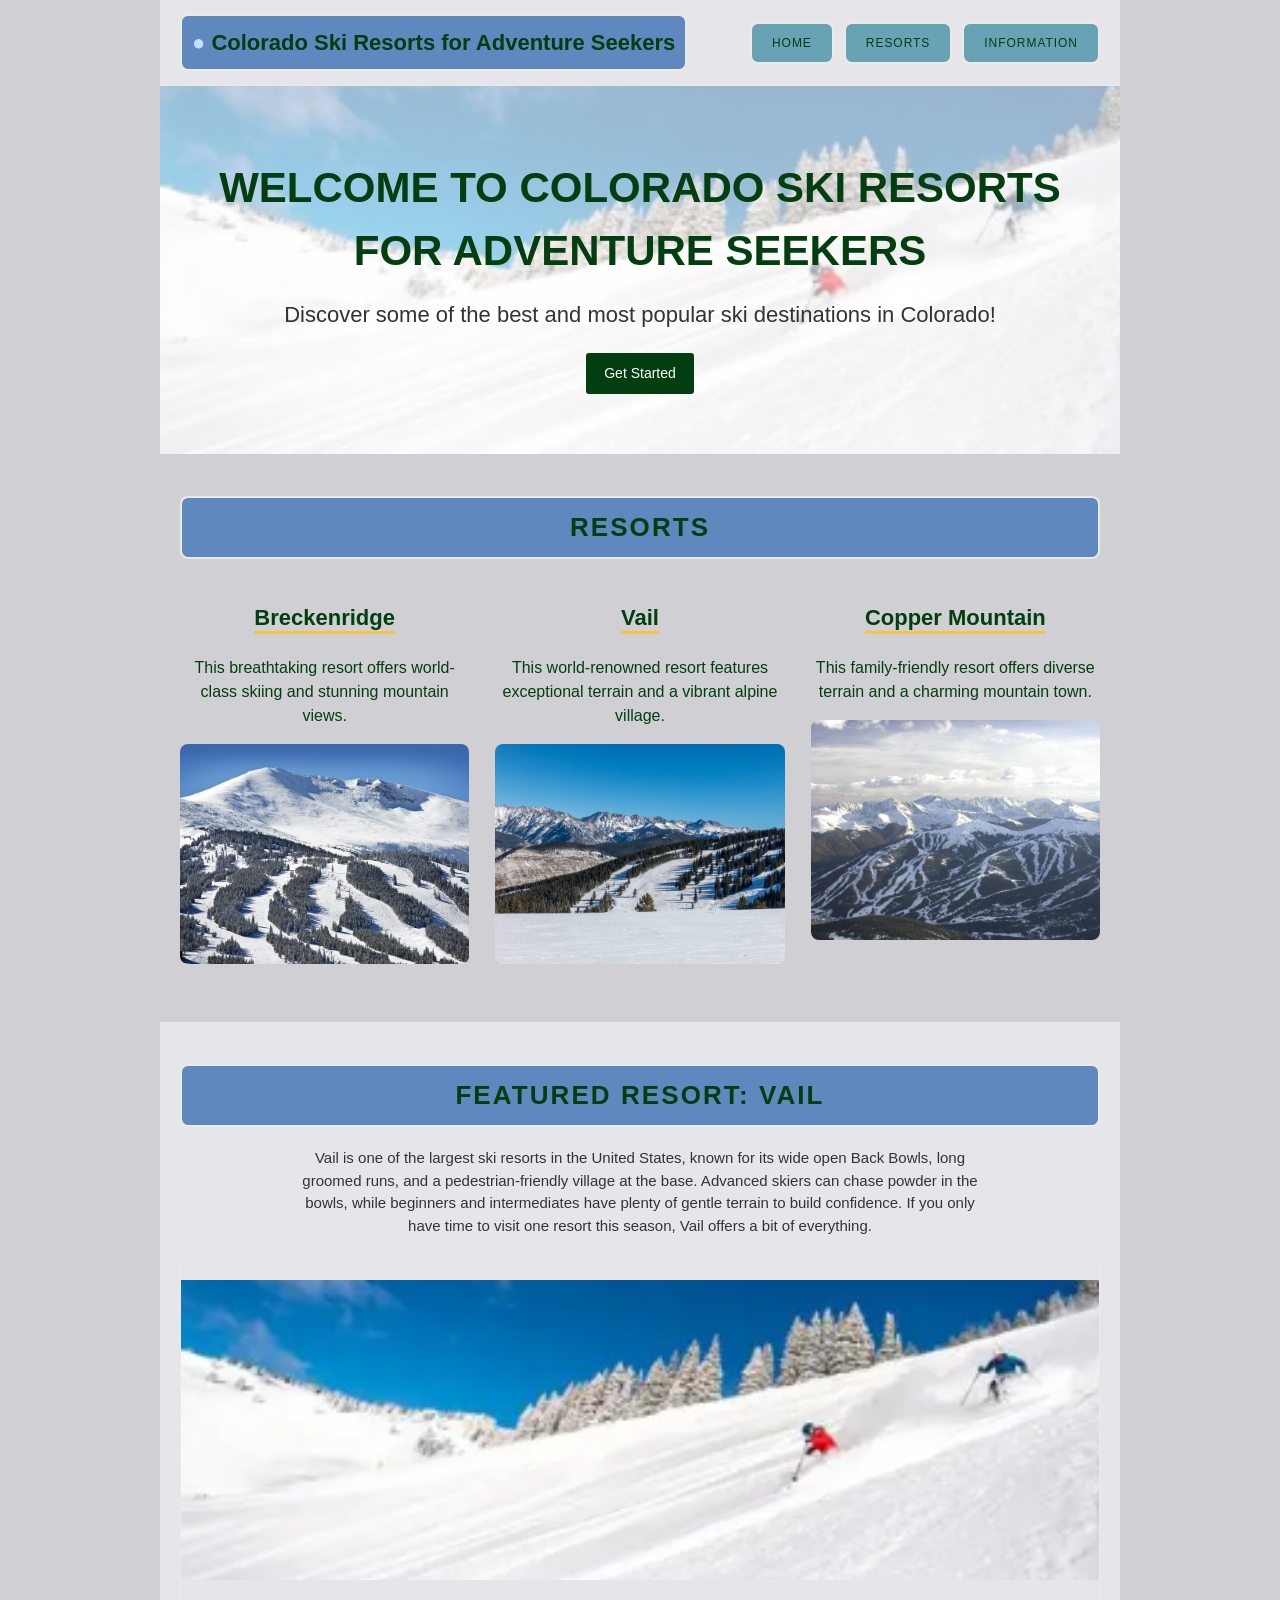
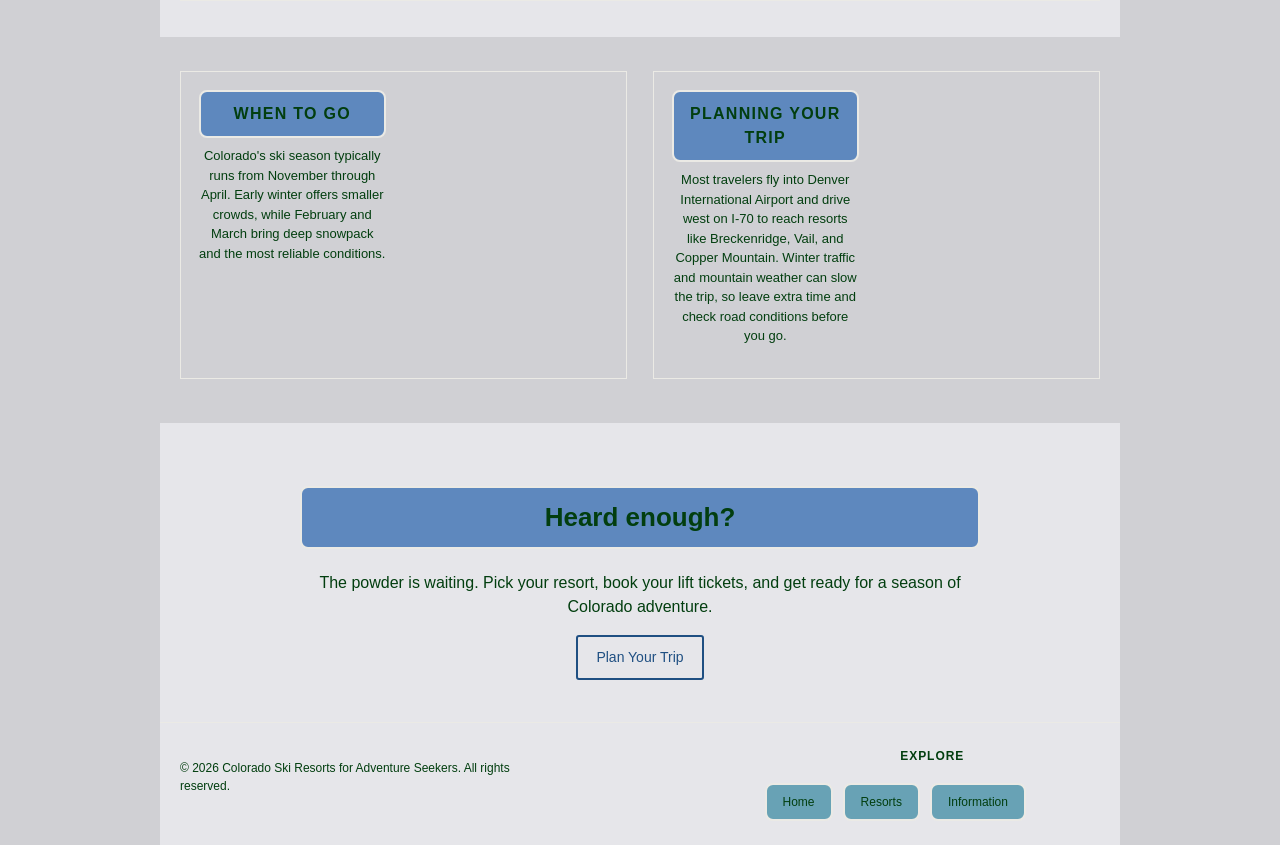
<file: index.html>
<!DOCTYPE html>
<html lang="en">
  <head>
    <meta charset="UTF-8">
    <meta name="viewport" content="width=device-width, initial-scale=1.0">
    <title>Colorado Ski Resorts for Adventure Seekers</title>
    <link rel="stylesheet" href="styles.css">
  </head>

  <body>
    <!-- Header: brand left, nav right (TODO A) -->
    <header class="site-header" id="home">
      <div class="header-inner">
        <h1 class="brand"><span class="dot" aria-hidden="true">&#9679;</span> Colorado Ski Resorts for Adventure Seekers</h1>
        <nav class="site-nav" aria-label="Main">
          <ul>
            <li><a href="#home">Home</a></li>
            <li><a href="#resorts">Resorts</a></li>
            <li><a href="#info">Information</a></li>
          </ul>
        </nav>
      </div>
    </header>

    <main>
      <!-- Hero -->
      <section class="hero">
        <div class="hero-content">
          <h2>Welcome to Colorado Ski Resorts for Adventure Seekers</h2>
          <p class="hero-subhead">Discover some of the best and most popular ski destinations in Colorado!</p>
          <a class="btn btn-dark" href="#get-started">Get Started</a>
        </div>
      </section>

      <!-- Features: 3 columns -->
      <section class="features" id="resorts">
        <h2 class="section-title">Resorts</h2>
        <div class="features-grid" id="get-started">
          <div class="feature">
            <h3>Breckenridge</h3>
            <p>This breathtaking resort offers world-class skiing and stunning mountain views.</p>
            <img src="images/breckenridge.jpg" alt="Front of Breckenridge ski resort">
          </div>
          <div class="feature">
            <h3>Vail</h3>
            <p>This world-renowned resort features exceptional terrain and a vibrant alpine village.</p>
            <img src="images/vail.jpg" alt="View from the top of Vail ski resort">
          </div>
          <div class="feature">
            <h3>Copper Mountain</h3>
            <p>This family-friendly resort offers diverse terrain and a charming mountain town.</p>
            <img src="images/coppermountain.png" alt="Aerial view of Copper Mountain ski resort">
          </div>
        </div>
      </section>

      <!-- Featured content -->
      <section class="featured">
        <h2 class="section-title">Featured Resort: Vail</h2>
        <p class="section-lede">Vail is one of the largest ski resorts in the United States, known for its wide open Back Bowls, long groomed runs, and a pedestrian-friendly village at the base. Advanced skiers can chase powder in the bowls, while beginners and intermediates have plenty of gentle terrain to build confidence. If you only have time to visit one resort this season, Vail offers a bit of everything.</p>
        <div class="media">
          <img src="images/vail-back-bowls.png" alt="Skiers crossing open powder in Vail's Back Bowls">
        </div>
      </section>

      <!-- Secondary content: 2 cards -->
      <section class="secondary" id="info">
        <div class="secondary-grid">
          <article class="card">
            <div class="card-text">
              <h2>When to Go</h2>
              <p>Colorado's ski season typically runs from November through April. Early winter offers smaller crowds, while February and March bring deep snowpack and the most reliable conditions.</p>
            </div>
            <div class="card-image img-a" aria-hidden="true"></div>
          </article>
          <article class="card">
            <div class="card-text">
              <h2>Planning Your Trip</h2>
              <p>Most travelers fly into Denver International Airport and drive west on I-70 to reach resorts like Breckenridge, Vail, and Copper Mountain. Winter traffic and mountain weather can slow the trip, so leave extra time and check road conditions before you go.</p>
            </div>
            <div class="card-image img-b" aria-hidden="true"></div>
          </article>
        </div>
      </section>

      <!-- CTA -->
      <section class="cta">
        <div class="cta-inner">
          <h2>Heard enough?</h2>
          <p>The powder is waiting. Pick your resort, book your lift tickets, and get ready for a season of Colorado adventure.</p>
          <a class="btn btn-outline" href="#resorts">Plan Your Trip</a>
        </div>
      </section>
    </main>

    <footer class="site-footer">
      <div class="footer-inner">
        <div class="footer-left">
          <p>&copy; 2026 Colorado Ski Resorts for Adventure Seekers. All rights reserved.</p>
        </div>
        <nav class="footer-cols" aria-label="Footer">
          <div class="footer-col">
            <h4>Explore</h4>
            <a href="#home">Home</a>
            <a href="#resorts">Resorts</a>
            <a href="#info">Information</a>
          </div>
        </nav>
      </div>
    </footer>
  </body>
</html>
</file>
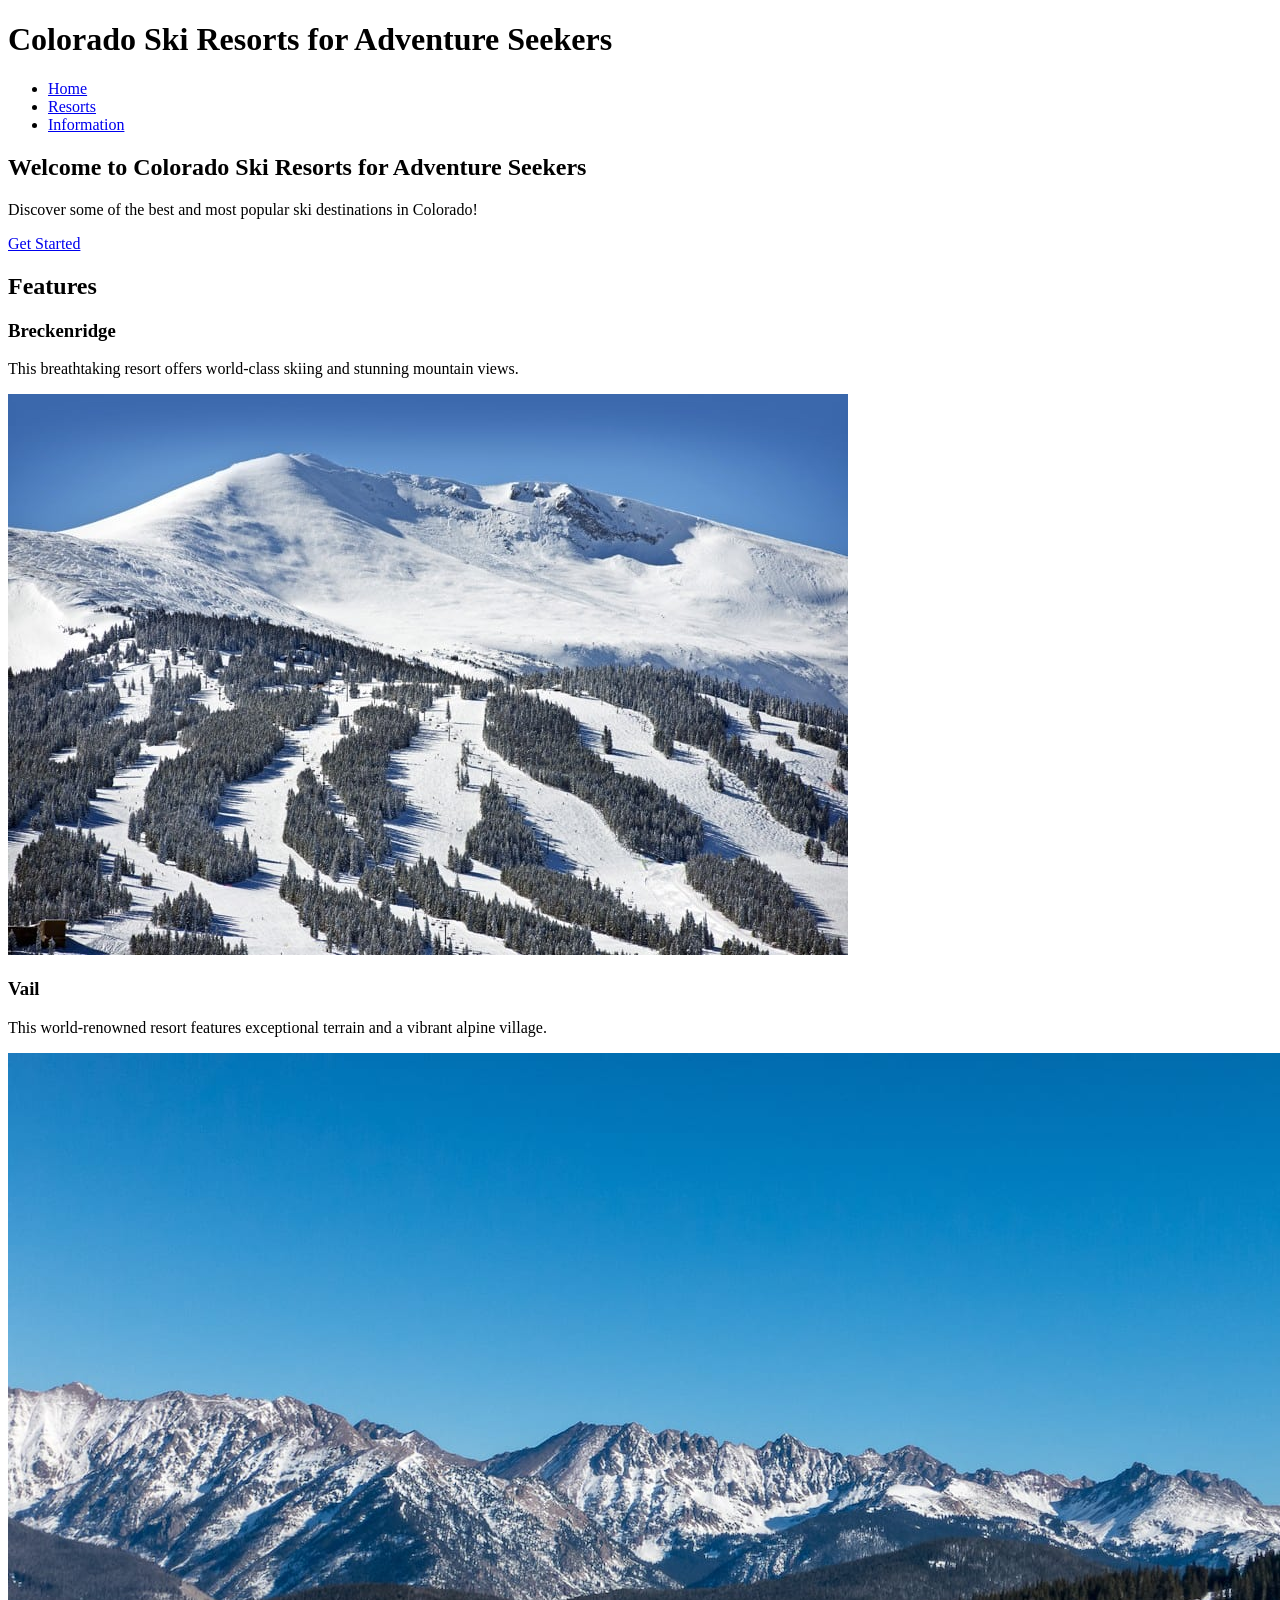
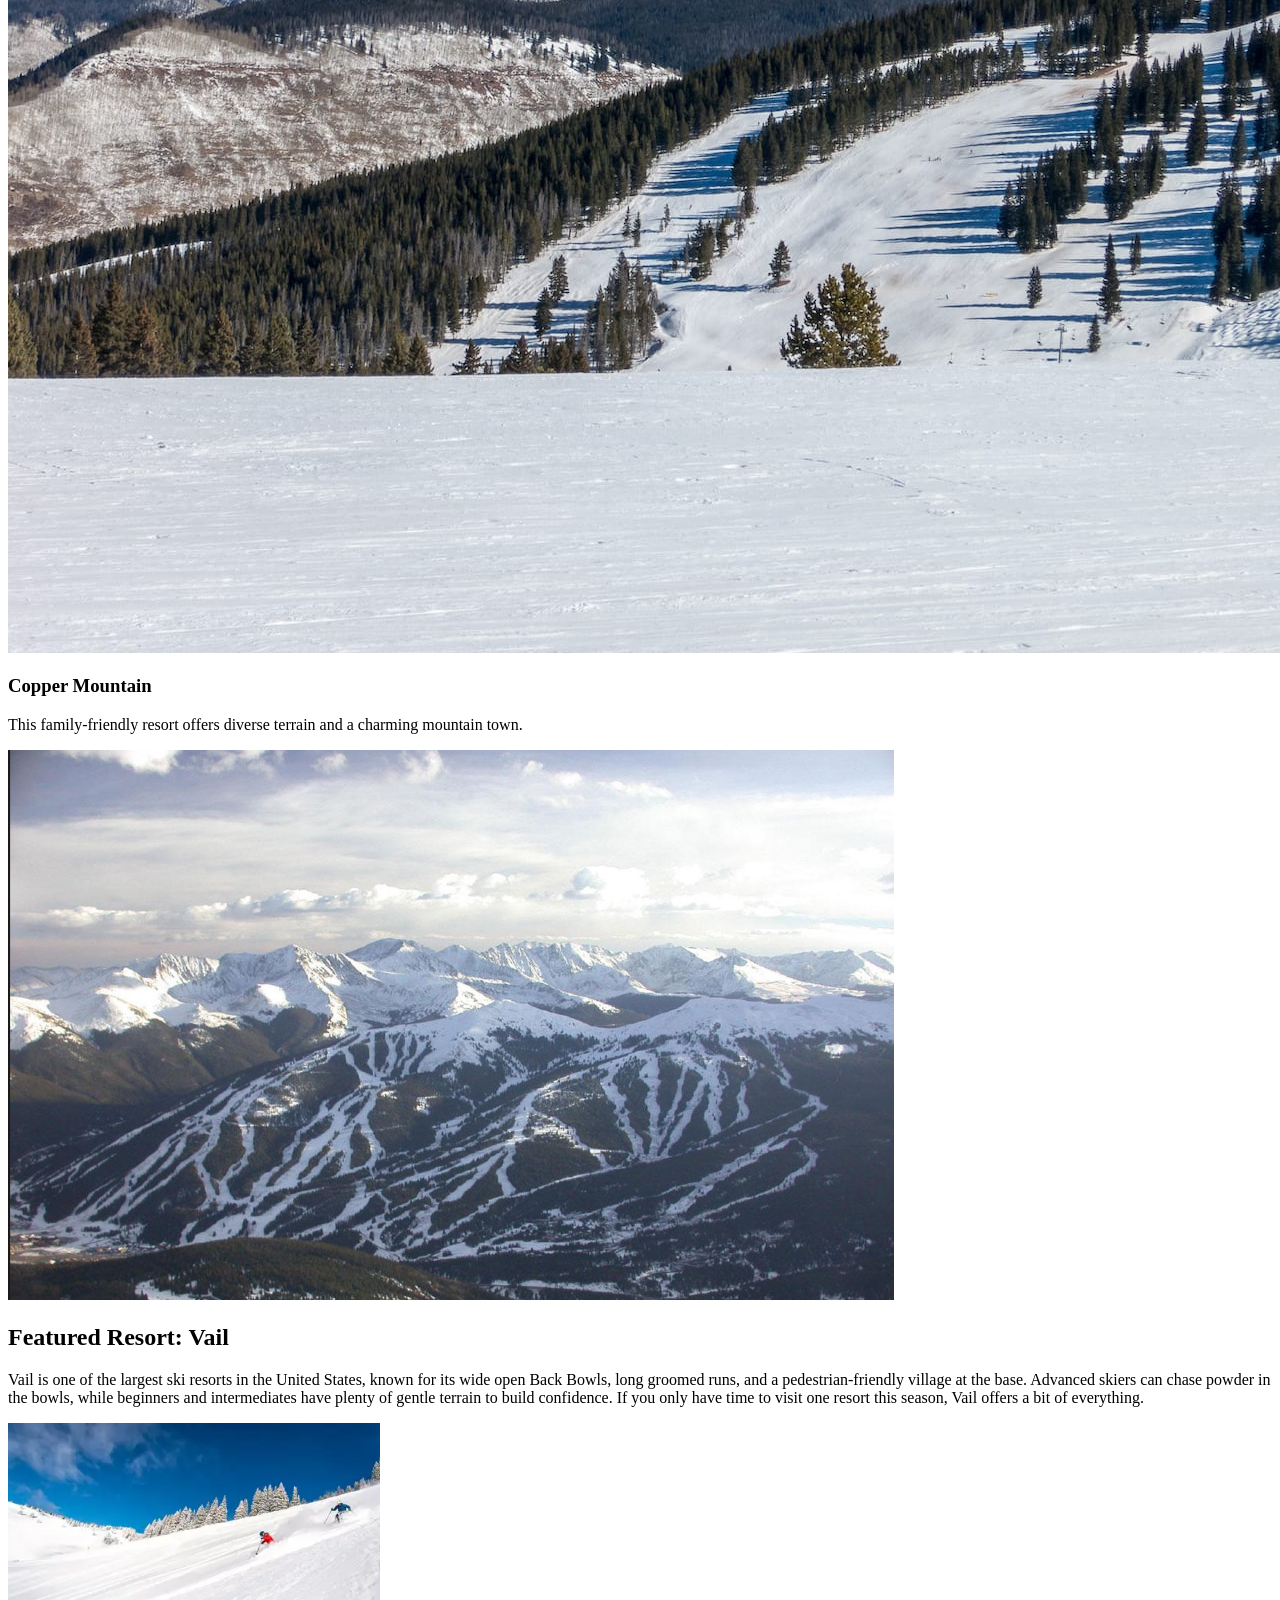
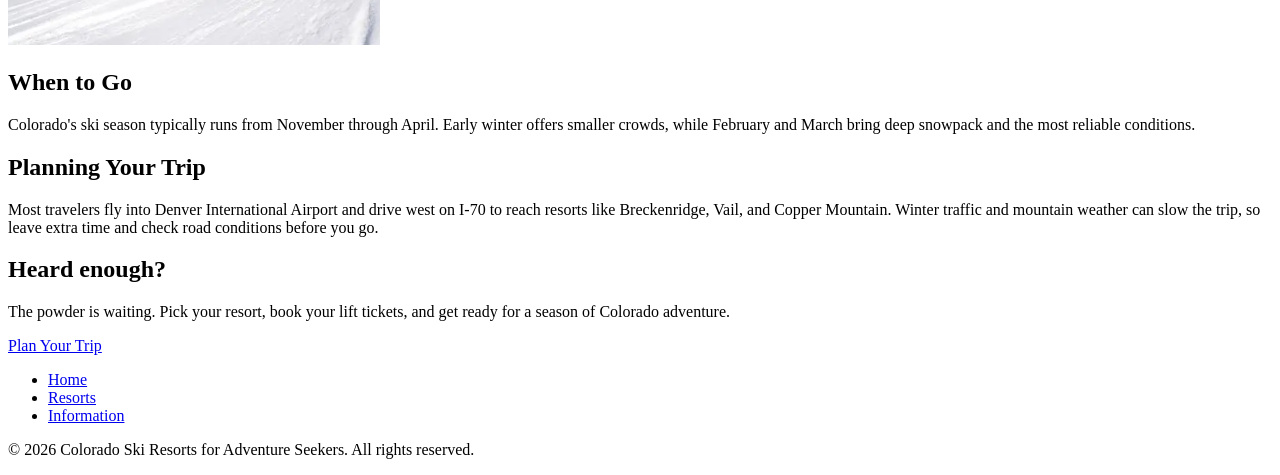
<file: a3_skeleton.html>
<!-- =========================================================
STEP 1: Add the required HTML5 skeleton
========================================================= -->
<!DOCTYPE html>
<html lang="en">
  <head>
    <meta charset="UTF-8">
    <meta name="viewport" content="width=device-width, initial-scale=1.0" >
    <title>Colorado Ski Resorts for Adventure Seekers</title>  
  </head>

  <body>
    <!-- =========================================================
    STEP 2: Build the “top area” (site name + navigation) using simple HTML
    ========================================================= -->
    <header>
      <h1>Colorado Ski Resorts for Adventure Seekers</h1>
      <nav aria-label="Main">
        <ul>
          <li><a href="#home">Home</a></li>
          <li><a href="#resorts">Resorts</a></li>
          <li><a href="#info">Information</a></li>
        </ul>
      </nav>
    </header>



    <!-- =========================================================
    STEP 3: Hero section + “Get Started button” as a link
    ========================================================= -->
    <main>
      <section class="hero">
        <h2>Welcome to Colorado Ski Resorts for Adventure Seekers</h2>
        <p>Discover some of the best and most popular ski destinations in Colorado!</p>
        <a href="#get-started">Get Started</a>
      </section>

    

    <!-- =========================================================
    STEP 4: Features section (3 blocks) + featured content section / Images for each block
    ========================================================= -->
     <section class="features">
        <h2>Features</h2>
        <div class="feature-block">
          <h3>Breckenridge</h3>
          <p>This breathtaking resort offers world-class skiing and stunning mountain views.</p>
          <img src="images/breckenridge.jpg" alt="Front of Breckenridge ski resort" >
        </div>
        <div class="feature-block">
          <h3>Vail</h3>
          <p>This world-renowned resort features exceptional terrain and a vibrant alpine village.</p>
          <img src="images/vail.jpg" alt="View from the top of Vail ski resort" >
        </div>
        <div class="feature-block">
          <h3>Copper Mountain</h3>
          <p>This family-friendly resort offers diverse terrain and a charming mountain town.</p>
          <img src="images/coppermountain.png" alt="Aerial view of Copper Mountain ski resort" >
        </div>
      </section>

      <section class="featured-content">
        <h2>Featured Resort: Vail</h2>
        <p>Vail is one of the largest ski resorts in the United States, known for its wide open Back Bowls, long groomed runs, and a pedestrian-friendly village at the base. Advanced skiers can chase powder in the bowls, while beginners and intermediates have plenty of gentle terrain to build confidence. If you only have time to visit one resort this season, Vail offers a bit of everything.</p>
        <img src="images/vail-back-bowls.png" alt="Skiers crossing open powder in Vail's Back Bowls" >
      </section>

    <!-- =========================================================
    STEP 5: Two secondary content blocks + CTA section 
    ========================================================= -->
    <section class="secondary-content">
        <h2>When to Go</h2>
        <p>Colorado's ski season typically runs from November through April. Early winter offers smaller crowds, while February and March bring deep snowpack and the most reliable conditions.</p>
      </section>
      <section class="secondary-content">
        <h2>Planning Your Trip</h2>
        <p>Most travelers fly into Denver International Airport and drive west on I-70 to reach resorts like Breckenridge, Vail, and Copper Mountain. Winter traffic and mountain weather can slow the trip, so leave extra time and check road conditions before you go.</p>
      </section>


    <section class="cta-section">
      <h2>Heard enough?</h2>
      <p>The powder is waiting. Pick your resort, book your lift tickets, and get ready for a season of Colorado adventure.</p>
      <a href="#resorts">Plan Your Trip</a>
    </section>
  </main>

    

    <!-- =========================================================
    STEP 6: Footer 
    ========================================================= -->
    <footer>
      <nav aria-label="Footer">
        <ul>
          <li><a href="#home">Home</a></li>
          <li><a href="#resorts">Resorts</a></li>
          <li><a href="#info">Information</a></li>
        </ul>
      </nav>
      <p>&copy; 2026 Colorado Ski Resorts for Adventure Seekers. All rights reserved.</p>
    </footer>
  </body>
</html>
</file>
<file: styles.css>
/* a4stylesheet.css
   A4: Intro CSS Fill-in Template
   Instructions: rename this file to styles.css and complete each TODO block.
*/


/* Color scheme */

:root {
  --text: #023e0f;
  --bg: #d0d0d4;
  --panel: #e6e6ea;
  --accent: #5e88be;
  --accent-2: #68a2b5;
  --accent-dark: #1f4f82;
  --border: #ebeae5;
  --gold: #f5c542;
}


/* ===== Base styles (mostly done) ===== */
* { box-sizing: border-box; }

img {
  max-width: 100%;
  display: block;
  margin-left: auto;
  margin-right: auto;
}

body {
  max-width: 960px;
  margin: 0 auto;
  font-family: Arial, Helvetica, sans-serif;
  line-height: 1.5;
  color: var(--text);
  background: var(--bg);
  text-align: center;
}

a { color: inherit; text-decoration: none; }
a:hover { text-decoration: underline; }

/* Boxed headings (h3 is underlined instead) */
h1, h2 {
  border: 2px solid var(--border);
  border-radius: 8px;
  padding: 10px;
  background-color: var(--accent);
}
h2 { font-size: 26px; }
h3 {
  font-size: 22px;
  text-decoration: underline;
  text-decoration-color: var(--gold);
  text-decoration-thickness: 3px;
  text-underline-offset: 6px;
}

/* ===== Header ===== */
.site-header {
  border-bottom: 1px solid var(--border);
  background: var(--panel);
  padding: 14px 20px;
}

/* TODO A: brand left, nav right */
.header-inner {
  display: flex;
  align-items: center;
  justify-content: space-between;
  flex-wrap: wrap;
  gap: 16px;
}
 
.brand {
  margin: 0;
  font-size: 22px;
  font-weight: 700;
}

/* TODO B: light blue dot */
.brand .dot {
  color: #bfe0ff;
}

.site-nav ul {
  display: flex;
  gap: 10px;
  list-style: none;
  margin: 0;
  padding: 0;
}

.site-nav a {
  display: block;
  border: 2px solid var(--border);
  border-radius: 8px;
  padding: 10px 20px;
  background-color: var(--accent-2);
  text-transform: uppercase;
  font-size: 12px;
  letter-spacing: 0.08em;
}
.site-nav a:hover {
  background-color: var(--border);
  color: #39395f;
  text-decoration: none;
}


/* ===== Hero ===== */
/* TODO C: background image + light overlay + min-height */
.hero {
  background: linear-gradient(rgba(255, 255, 255, 0.6), rgba(255, 255, 255, 0.6)),
              url("images/vail-back-bowls.png") center / cover no-repeat;
  min-height: 360px;
  display: flex;
  align-items: center;
  justify-content: center;
}

/* TODO D: centered content with vertical padding */
.hero-content {
  text-align: center;
  padding: 60px 20px;
}

/* TODO E: large uppercase headline (the hero heading is an h2 in my HTML) */
.hero h2 {
  margin: 0;
  border: none;
  background: transparent;
  font-size: 42px;
  text-transform: uppercase;
}

/* TODO F: smaller, softer subhead */
.hero-subhead {
  margin: 6px 0 22px;
  font-size: 22px;
  color: #333;
}


/* ===== Buttons ===== */
.btn {
  display: inline-block;
  padding: 10px 18px;
  border-radius: 3px;
  font-size: 14px;
}
 
/* TODO G: dark filled button */
.btn-dark {
  background: #023e0f;
  color: #fff;
}

.btn-dark:hover { background: #0a5a1c; text-decoration: none; }
 
/* TODO H: outline button */
.btn-outline {
  border: 2px solid var(--accent-dark);
  color: var(--accent-dark);
  background: transparent;
}
.btn-outline:hover {
  background: var(--accent-dark);
  color: #fff;
  text-decoration: none;
}
 


/* ===== Features (3 columns) ===== */
.features { padding: 42px 20px; }
 
/* TODO I: flex row with gap */
.features-grid {
  display: flex;
  gap: 26px;
}
 
/* TODO J: equal width, centered text */
.feature {
  flex: 1;
  min-width: 0;
  text-align: center;
}
 
.feature img {
  width: 100%;
  height: 220px;
  object-fit: cover;
  border-radius: 8px;
  margin: 16px 0;
}

/* ===== Featured content ===== */
.featured {
  padding: 42px 20px 36px;
  background: var(--panel);
}
 
.section-title {
  text-align: center;
  margin: 0 0 20px;
  text-transform: uppercase;
  letter-spacing: 0.08em;
}
 
.section-lede {
  text-align: center;
  max-width: 680px;
  margin: 10px auto 22px;
  color: #333;
  font-size: 15px;
}
 
.media {
  border: 1px solid var(--border);
}

.media img {
  display: block;
  width: 100%;
  height: 300px;
  object-fit: cover;
  margin: 20px auto;
}

/* ===== Secondary content (2 cards) ===== */
.secondary { padding: 34px 20px 44px; }
 
/* TODO K: two cards side by side */
.secondary-grid {
  display: flex;
  gap: 26px;
}
 
/* TODO L: bordered, equal-width cards */
.card {
  flex: 1;
  border: 1px solid var(--border);
  display: grid;
  grid-template-columns: 1fr 1fr;
}
 
.card-text { padding: 18px; }
.card-text h2 {
  margin: 0 0 8px;
  font-size: 16px;
  text-transform: uppercase;
  letter-spacing: 0.08em;
}
.card-text p {
  margin: 0 0 14px;
  font-size: 13px;
}
 
/* TODO M: image block behaves like a background image */
.card-image {
  min-height: 160px;
  background-size: cover;
  background-position: center;
}
 

/* Optional images (already provided) */
.img-a {
  background-image: url("https://images.unsplash.com/photo-1469474968028-56623f02e42e?auto=format&fit=crop&w=800&q=60");
}
.img-b {
  background-image: url("https://images.unsplash.com/photo-1451187580459-43490279c0fa?auto=format&fit=crop&w=800&q=60");
}

/* ===== CTA ===== */
.cta {
  background: var(--panel);
  padding: 42px 20px;
}
 
/* TODO N: centered CTA */
.cta-inner {
  text-align: center;
  max-width: 680px;
  margin: 0 auto;
}
 

/* ===== Footer ===== */
.site-footer {
  background: var(--panel);
  border-top: 1px solid var(--border);
  padding: 24px 20px;
}
 
/* TODO O: left text, link columns on the right */
.footer-inner {
  display: flex;
  justify-content: space-between;
  align-items: flex-start;
  gap: 24px;
}
 
.footer-left {
  max-width: 360px;
  font-size: 12px;
  text-align: left;
}
 
.footer-cols {
  display: flex;
  gap: 28px;
}
 
.footer-col {
  display: flex;
  flex-wrap: wrap;
  gap: 10px;
}

.footer-col h4 {
  width: 100%;             /* keeps "Explore" on its own line above the boxes */
  margin: 0 0 8px;
  font-size: 12px;
  text-transform: uppercase;
  letter-spacing: 0.08em;
}

.footer-col a {
  border: 2px solid var(--border);
  border-radius: 8px;
  padding: 8px 16px;
  background-color: var(--accent-2);
  font-size: 12px;
}

.footer-col a:hover {
  background-color: var(--border);
  text-decoration: none;
}
</file>
